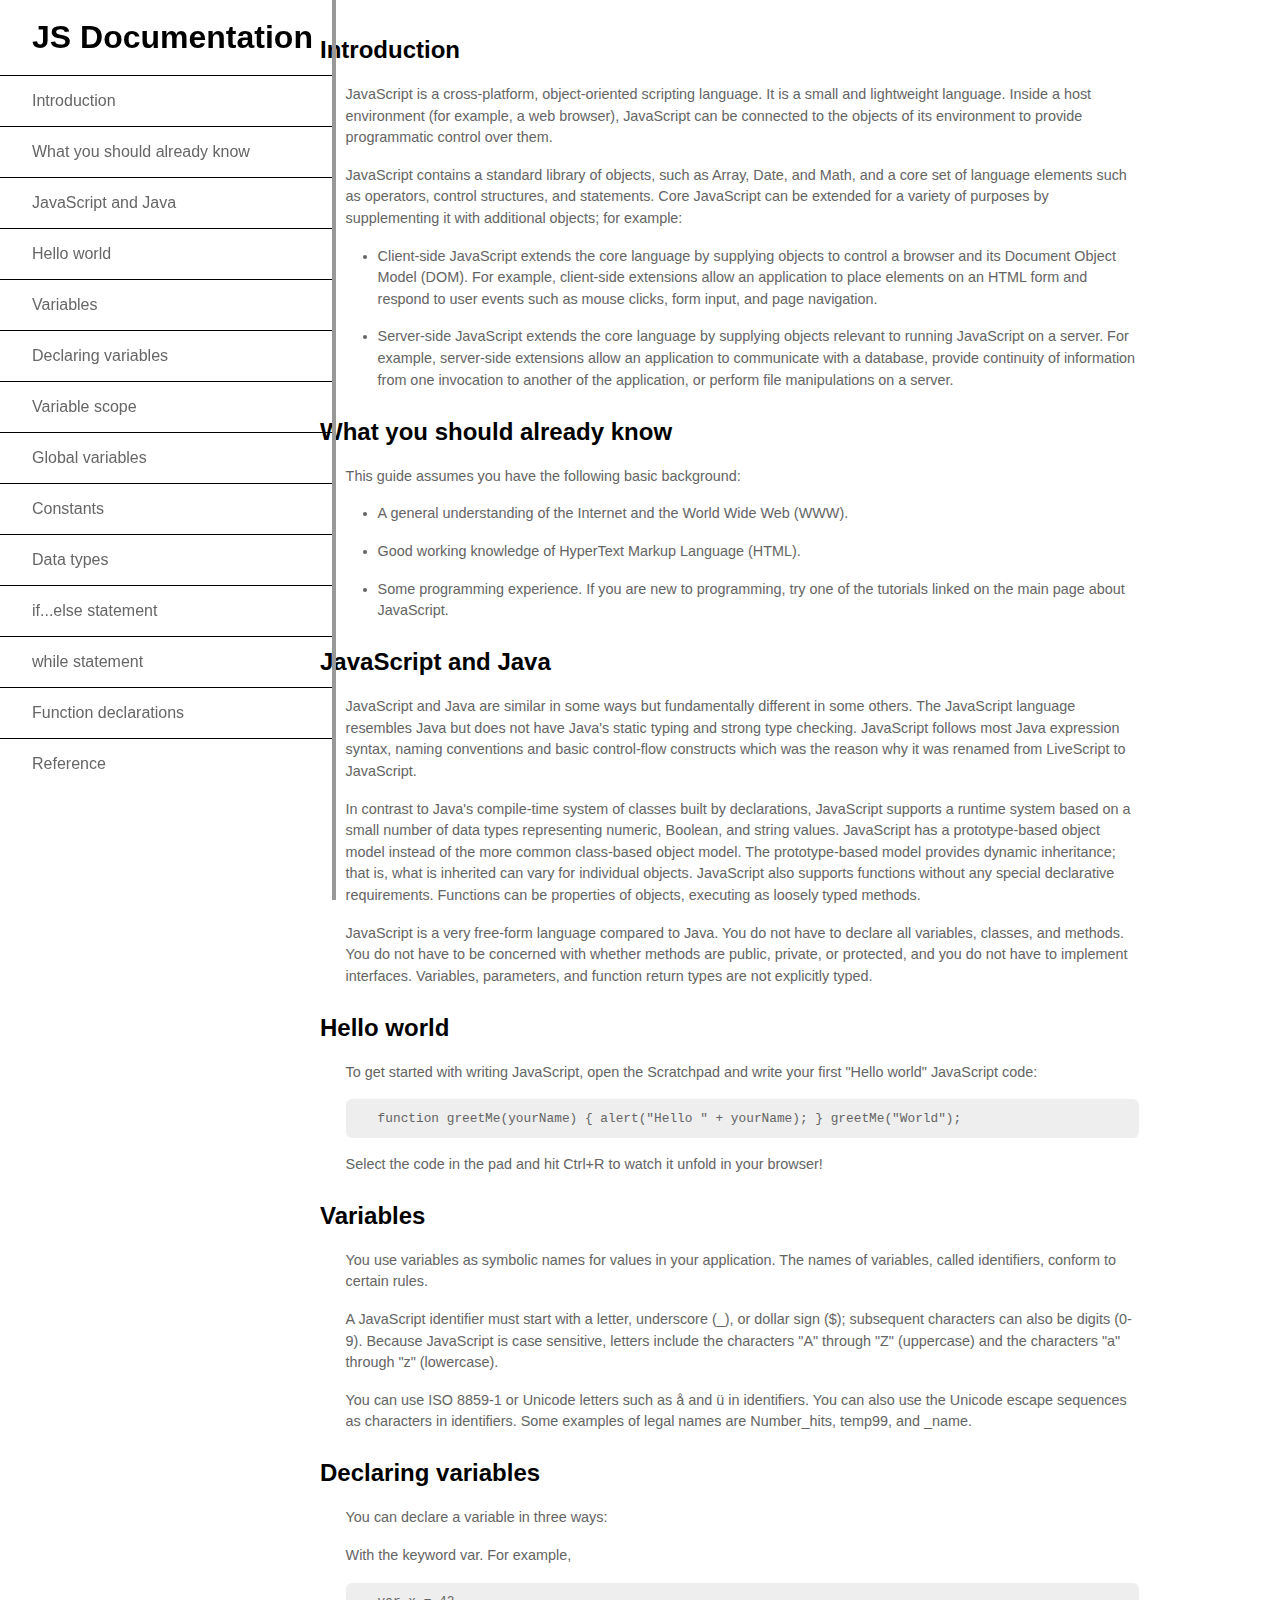
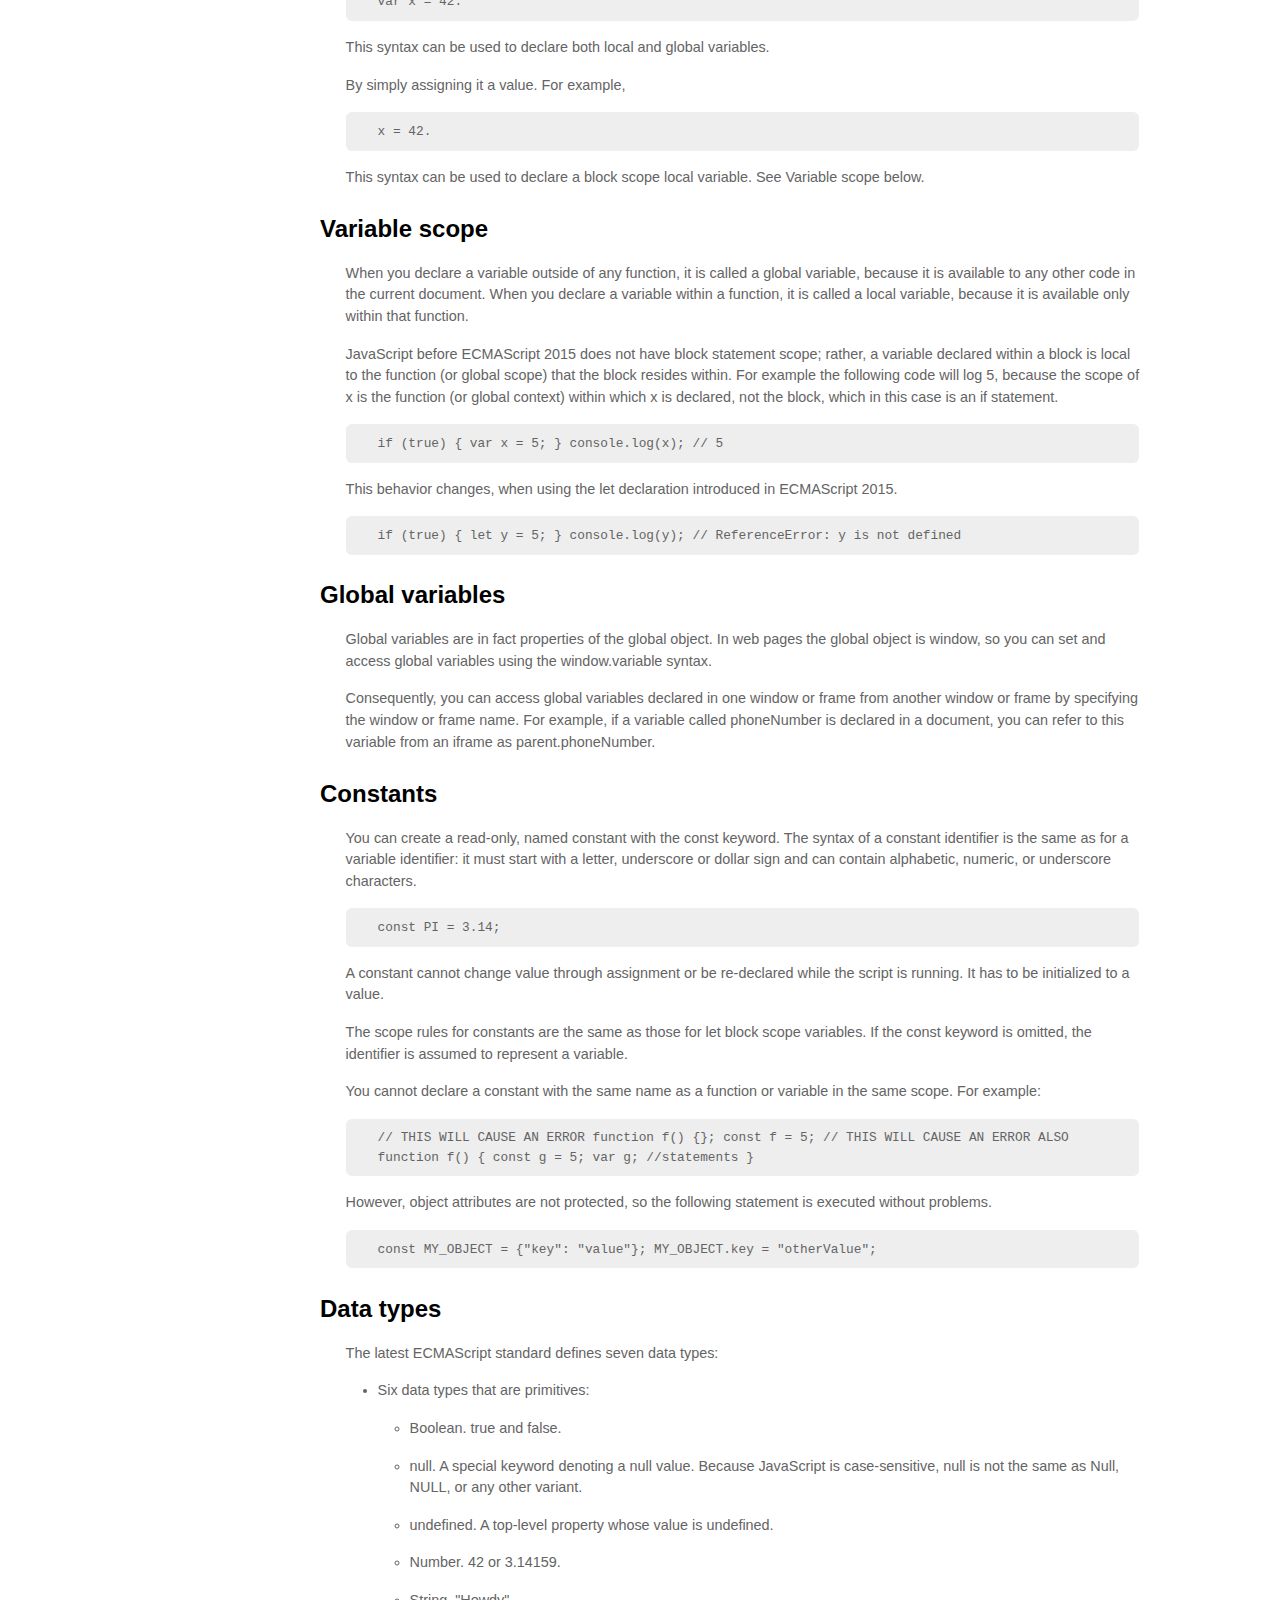
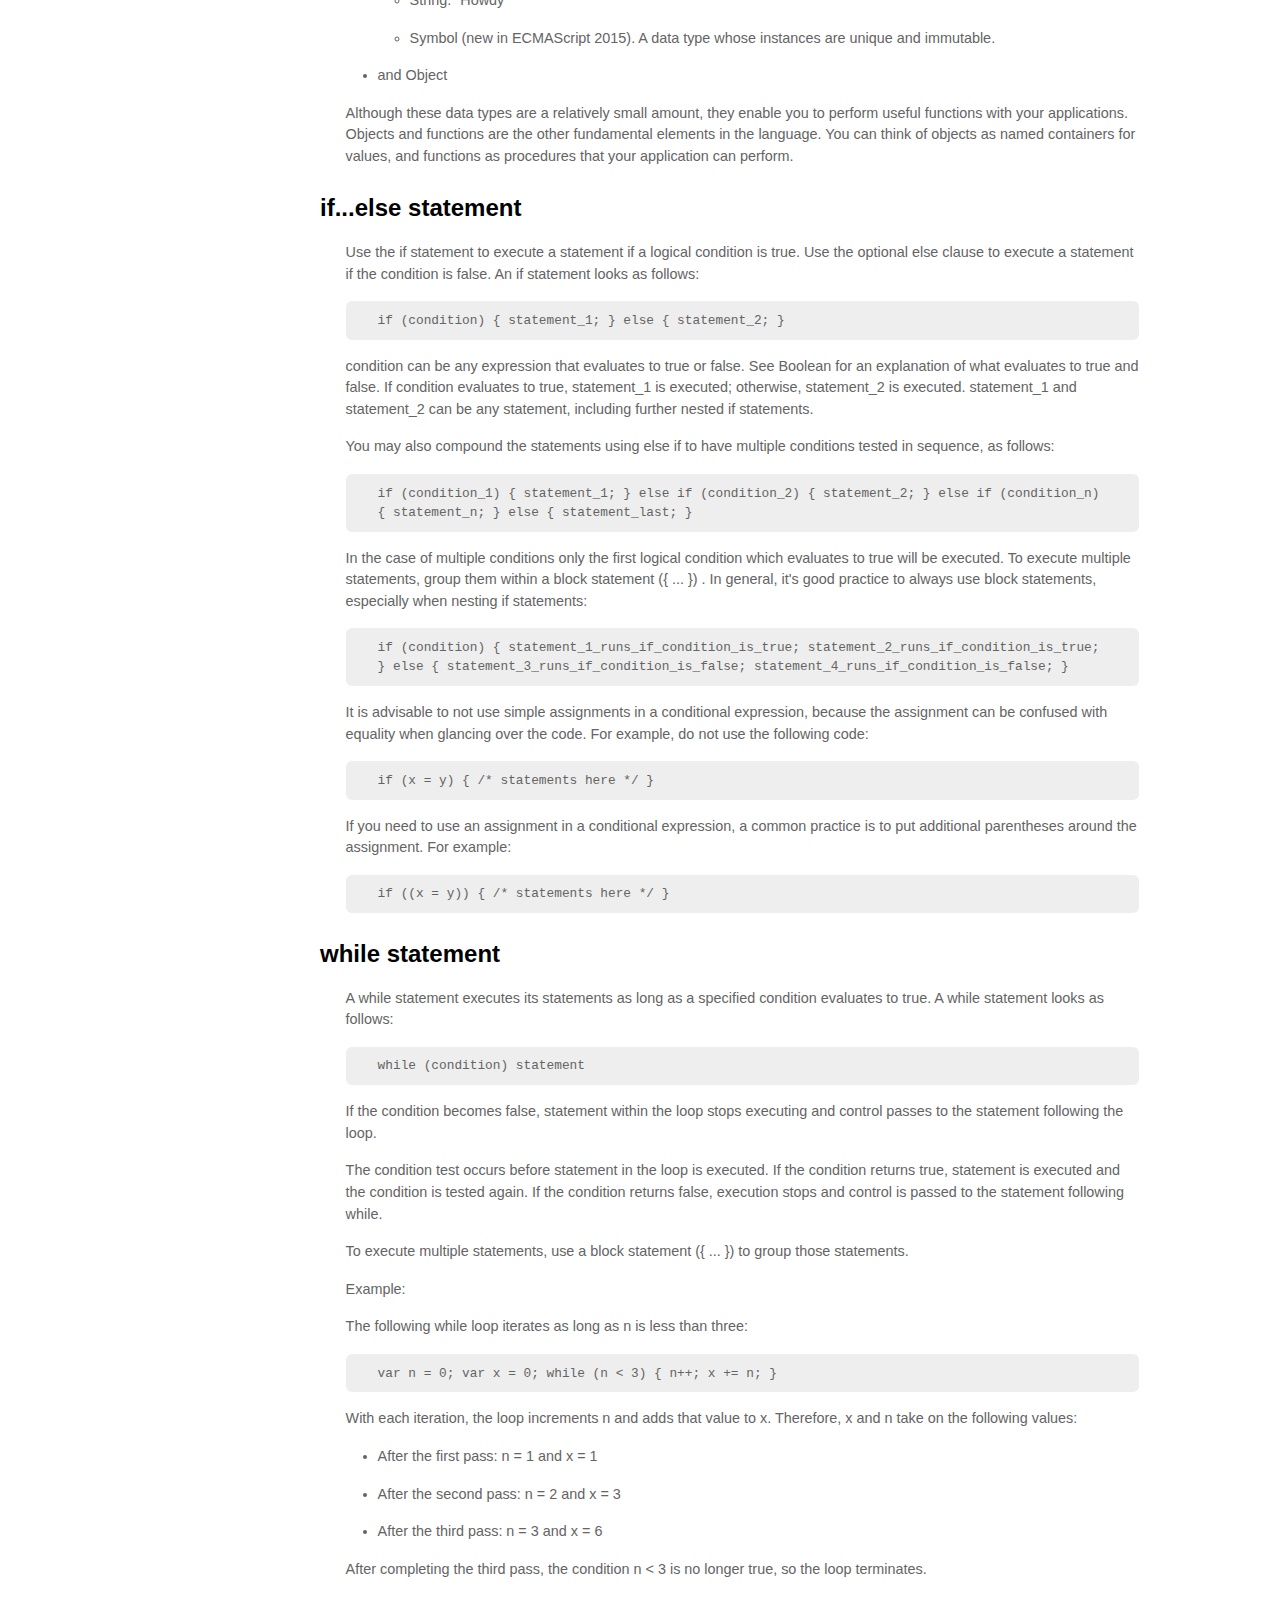
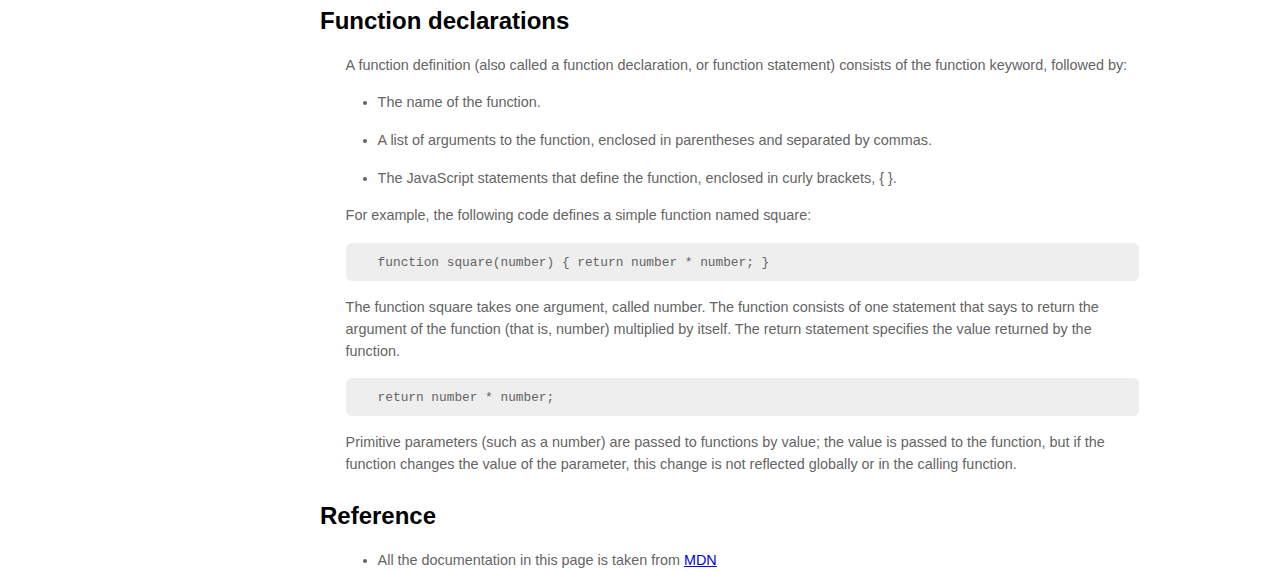
<file: fourth/index.html>
<!DOCTYPE html>
<html lang="en">

<head>
    <meta charset="UTF-8" />
    <meta http-equiv="X-UA-Compatible" content="IE=edge" />
    <meta name="viewport" content="width=device-width, initial-scale=1.0" />
    <link rel="stylesheet" href="style.css" />
    <title>Fourth</title>
</head>

<body>
    <nav id="navbar">
        <h1>JS Documentation</h1>
        <ul>
            <li><a class="nav-link" href="#Introduction">Introduction</a></li>
            <li>
                <a class="nav-link" href="#What_you_should_already_know">What you should already know</a>
            </li>
            <li>
                <a class="nav-link" href="#JavaScript_and_Java">JavaScript and Java</a>
            </li>
            <li><a class="nav-link" href="#Hello_world">Hello world</a></li>
            <li><a class="nav-link" href="#Variables">Variables</a></li>
            <li>
                <a class="nav-link" href="#Declaring_variables">Declaring variables</a>
            </li>
            <li><a class="nav-link" href="#Variable_scope">Variable scope</a></li>
            <li>
                <a class="nav-link" href="#Global_variables">Global variables</a>
            </li>
            <li><a class="nav-link" href="#Constants">Constants</a></li>
            <li><a class="nav-link" href="#Data_types">Data types</a></li>
            <li>
                <a class="nav-link" href="#if...else_statement">if...else statement</a>
            </li>
            <li><a class="nav-link" href="#while_statement">while statement</a></li>
            <li>
                <a class="nav-link" href="#Function_declarations">Function declarations</a>
            </li>
            <li><a class="nav-link" href="#Reference">Reference</a></li>
        </ul>
    </nav>

    <main>
        <section class="container" id="Introduction">
            <h2>Introduction</h2>
            <div class="content">
                <p>JavaScript is a cross-platform, object-oriented scripting language. It is a small and lightweight language. Inside a host environment (for example, a web browser), JavaScript can be connected to the objects of its environment to provide programmatic control over them.</p>
                <p>JavaScript contains a standard library of objects, such as Array, Date, and Math, and a core set of language elements such as operators, control structures, and statements. Core JavaScript can be extended for a variety of purposes by supplementing it with additional objects; for example:</p>
                
                <ul>
                    <li>Client-side JavaScript extends the core language by supplying objects to control a browser and its Document Object Model (DOM). For example, client-side extensions allow an application to place elements on an HTML form and respond to user events such as mouse clicks, form input, and page navigation.</li>
                    <li>Server-side JavaScript extends the core language by supplying objects relevant to running JavaScript on a server. For example, server-side extensions allow an application to communicate with a database, provide continuity of information from one invocation to another of the application, or perform file manipulations on a server.</li>
                </ul>
            </div>
        </section>

        <section class="container" id="What_you_should_already_know">
            <h2>What you should already know</h2>
            <div class="content">
                <p>This guide assumes you have the following basic background:</p>
                <ul>
                    <li>A general understanding of the Internet and the World Wide Web (WWW).</li>
                    <li>Good working knowledge of HyperText Markup Language (HTML).</li>
                    <li>Some programming experience. If you are new to programming, try one of the tutorials linked on the main page about JavaScript.</li>
                </ul>
            </div>
        </section>

        <section class="container" id="JavaScript_and_Java">
            <h2>JavaScript and Java</h2>
            <div class="content">
                <p>JavaScript and Java are similar in some ways but fundamentally different in some others. The JavaScript language resembles Java but does not have Java's static typing and strong type checking. JavaScript follows most Java expression syntax, naming conventions and basic control-flow constructs which was the reason why it was renamed from LiveScript to JavaScript.</p>
                <p>In contrast to Java's compile-time system of classes built by declarations, JavaScript supports a runtime system based on a small number of data types representing numeric, Boolean, and string values. JavaScript has a prototype-based object model instead of the more common class-based object model. The prototype-based model provides dynamic inheritance; that is, what is inherited can vary for individual objects. JavaScript also supports functions without any special declarative requirements. Functions can be properties of objects, executing as loosely typed methods.</p>
                <p>JavaScript is a very free-form language compared to Java. You do not have to declare all variables, classes, and methods. You do not have to be concerned with whether methods are public, private, or protected, and you do not have to implement interfaces. Variables, parameters, and function return types are not explicitly typed.</p>
            </div>
        </section>

        <section class="container" id="Hello_world">
            <h2>Hello world</h2>
            <div class="content">
                <p>To get started with writing JavaScript, open the Scratchpad and write your first "Hello world" JavaScript code:</p>
                <code>
                    function greetMe(yourName) { alert("Hello " + yourName); }
greetMe("World");
                </code>
                <p>Select the code in the pad and hit Ctrl+R to watch it unfold in your browser!</p>
            </div>
        </section>

        <section class="container" id="Variables">
            <h2>Variables</h2>
            <div class="content">
                <p>You use variables as symbolic names for values in your application. The names of variables, called identifiers, conform to certain rules.</p>
                <p>A JavaScript identifier must start with a letter, underscore (_), or dollar sign ($); subsequent characters can also be digits (0-9). Because JavaScript is case sensitive, letters include the characters "A" through "Z" (uppercase) and the characters "a" through "z" (lowercase).</p>
                <p>You can use ISO 8859-1 or Unicode letters such as å and ü in identifiers. You can also use the Unicode escape sequences as characters in identifiers. Some examples of legal names are Number_hits, temp99, and _name.</p>
            </div>
        </section>

        <section class="container" id="Declaring_variables">
            <h2>Declaring variables</h2>
            <div class="content">
                <p>You can declare a variable in three ways:</p>
                <p>With the keyword var. For example,</p>
                <code>
                    var x = 42.
                </code>
                <p> This syntax can be used to declare both local and global variables.</p>
                <p>By simply assigning it a value. For example,</p>
                <code>x = 42.</code>
                <p>This syntax can be used to declare a block scope local variable. See Variable scope below.</p>
            </div>
        </section>

        <section class="container" id="Variable_scope">
            <h2>Variable scope</h2>
            <div class="content">
                <p>When you declare a variable outside of any function, it is called a global variable, because it is available to any other code in the current document. When you declare a variable within a function, it is called a local variable, because it is available only within that function.</p>
                <p>JavaScript before ECMAScript 2015 does not have block statement scope; rather, a variable declared within a block is local to the function (or global scope) that the block resides within. For example the following code will log 5, because the scope of x is the function (or global context) within which x is declared, not the block, which in this case is an if statement.</p>
                <code>if (true) { var x = 5; } console.log(x); // 5</code>
                <p>This behavior changes, when using the let declaration introduced in ECMAScript 2015.</p>
                <code>if (true) { let y = 5; } console.log(y); // ReferenceError: y is not
                    defined</code>
            </div>
        </section>

        <section class="container" id="Global_variables">
            <h2>Global variables</h2>
            <div class="content">
                <p>Global variables are in fact properties of the global object. In web pages the global object is window, so you can set and access global variables using the window.variable syntax.</p>
                <p>Consequently, you can access global variables declared in one window or frame from another window or frame by specifying the window or frame name. For example, if a variable called phoneNumber is declared in a document, you can refer to this variable from an iframe as parent.phoneNumber.</p>
            </div>
        </section>

        <section class="container" id="Constants">
            <h2>Constants</h2>
            <div class="content">
                <p>You can create a read-only, named constant with the const keyword. The syntax of a constant identifier is the same as for a variable identifier: it must start with a letter, underscore or dollar sign and can contain alphabetic, numeric, or underscore characters.</p>
                <code>const PI = 3.14;</code>
                <p>A constant cannot change value through assignment or be re-declared while the script is running. It has to be initialized to a value.</p>
                <p>The scope rules for constants are the same as those for let block scope variables. If the const keyword is omitted, the identifier is assumed to represent a variable.</p>
                <p>You cannot declare a constant with the same name as a function or variable in the same scope. For example:</p>
                <code>// THIS WILL CAUSE AN ERROR function f() {}; const f = 5; // THIS WILL
                    CAUSE AN ERROR ALSO function f() { const g = 5; var g; //statements
                    }</code>
                    <p>However, object attributes are not protected, so the following statement is executed without problems.</p>
                    <code>const MY_OBJECT = {"key": "value"}; MY_OBJECT.key = "otherValue";</code>
            </div>
        </section>

        <section class="container" id="Data_types">
            <h2>Data types</h2>
            <div class="content">
                <p>The latest ECMAScript standard defines seven data types:</p>
                <ul>
                    <li>Six data types that are primitives:</li>
                    <ul>
                        <li>Boolean. true and false.</li>
                        <li>null. A special keyword denoting a null value. Because JavaScript is case-sensitive, null is not the same as Null, NULL, or any other variant.</li>
                        <li>undefined. A top-level property whose value is undefined.</li>
                        <li>Number. 42 or 3.14159.</li>
                        <li>String. "Howdy"</li>
                        <li>Symbol (new in ECMAScript 2015). A data type whose instances are unique and immutable.</li>
                    </ul>
                    <li>and Object</li>
                </ul>
                <p>Although these data types are a relatively small amount, they enable you to perform useful functions with your applications. Objects and functions are the other fundamental elements in the language. You can think of objects as named containers for values, and functions as procedures that your application can perform.</p>
            </div>
        </section>

        <section class="container" id="if...else_statement">
            <h2>if...else statement</h2>
            <div class="content">
                <p>Use the if statement to execute a statement if a logical condition is true. Use the optional else clause to execute a statement if the condition is false. An if statement looks as follows:</p>
                <code>if (condition) { statement_1; } else { statement_2; }</code>
                <p>condition can be any expression that evaluates to true or false. See Boolean for an explanation of what evaluates to true and false. If condition evaluates to true, statement_1 is executed; otherwise, statement_2 is executed. statement_1 and statement_2 can be any statement, including further nested if statements.</p>
                <p>You may also compound the statements using else if to have multiple conditions tested in sequence, as follows:</p>
                <code>if (condition_1) { statement_1; } else if (condition_2) { statement_2;
                } else if (condition_n) { statement_n; } else { statement_last; }</code>
                <p>In the case of multiple conditions only the first logical condition which evaluates to true will be executed. To execute multiple statements, group them within a block statement ({ ... }) . In general, it's good practice to always use block statements, especially when nesting if statements:</p>
                <code>if (condition) { statement_1_runs_if_condition_is_true;
                    statement_2_runs_if_condition_is_true; } else {
                    statement_3_runs_if_condition_is_false;
                    statement_4_runs_if_condition_is_false; }</code>
                    <p>It is advisable to not use simple assignments in a conditional expression, because the assignment can be confused with equality when glancing over the code. For example, do not use the following code:</p>
                    <code>if (x = y) { /* statements here */ }</code>
                    <p>If you need to use an assignment in a conditional expression, a common practice is to put additional parentheses around the assignment. For example:</p>
                    <code>if ((x = y)) { /* statements here */ }</code>
            </div>
        </section>

        <section class="container" id="while_statement">
            <h2>while statement</h2>
            <div class="content">
                <p>A while statement executes its statements as long as a specified condition evaluates to true. A while statement looks as follows:</p>
                <code>while (condition) statement</code>
                <p>If the condition becomes false, statement within the loop stops executing and control passes to the statement following the loop.</p>
                <p>The condition test occurs before statement in the loop is executed. If the condition returns true, statement is executed and the condition is tested again. If the condition returns false, execution stops and control is passed to the statement following while.</p>
                <p>To execute multiple statements, use a block statement ({ ... }) to group those statements.</p>
                <p>Example:</p>
                <p>The following while loop iterates as long as n is less than three:</p>
                <code>var n = 0; var x = 0; while (n < 3) { n++; x += n; }</code>
                <p>With each iteration, the loop increments n and adds that value to x. Therefore, x and n take on the following values:</p>
                <ul>
                    <li>After the first pass: n = 1 and x = 1</li>
                    <li>After the second pass: n = 2 and x = 3</li>
                    <li>After the third pass: n = 3 and x = 6</li>
                </ul>
                <p>After completing the third pass, the condition n < 3 is no longer true, so the loop terminates.</p>
            </div>
        </section>

        <section class="container" id="Function_declarations">
            <h2>Function declarations</h2>
            <div class="content">
                <p>A function definition (also called a function declaration, or function statement) consists of the function keyword, followed by:</p>
                <ul>
                    <li>The name of the function.</li>
                    <li>A list of arguments to the function, enclosed in parentheses and separated by commas.</li>
                    <li>The JavaScript statements that define the function, enclosed in curly brackets, { }.</li>
                </ul>
                <p>For example, the following code defines a simple function named square:</p>
                <code>function square(number) { return number * number; }</code>
                <p>The function square takes one argument, called number. The function consists of one statement that says to return the argument of the function (that is, number) multiplied by itself. The return statement specifies the value returned by the function.</p>
                <code>return number * number;</code>
                <p>Primitive parameters (such as a number) are passed to functions by value; the value is passed to the function, but if the function changes the value of the parameter, this change is not reflected globally or in the calling function.</p>
            </div>
        </section>

        <section class="container" id="Reference">
            <h2>Reference</h2>
            <div class="content">
                <ul>
                    <li>All the documentation in this page is taken from <a href="https://developer.mozilla.org/en-US/docs/Web/JavaScript/Guide">MDN</a></li>
                </ul>
            </div>
        </section>
    </main>
</body>

</html>
</file>
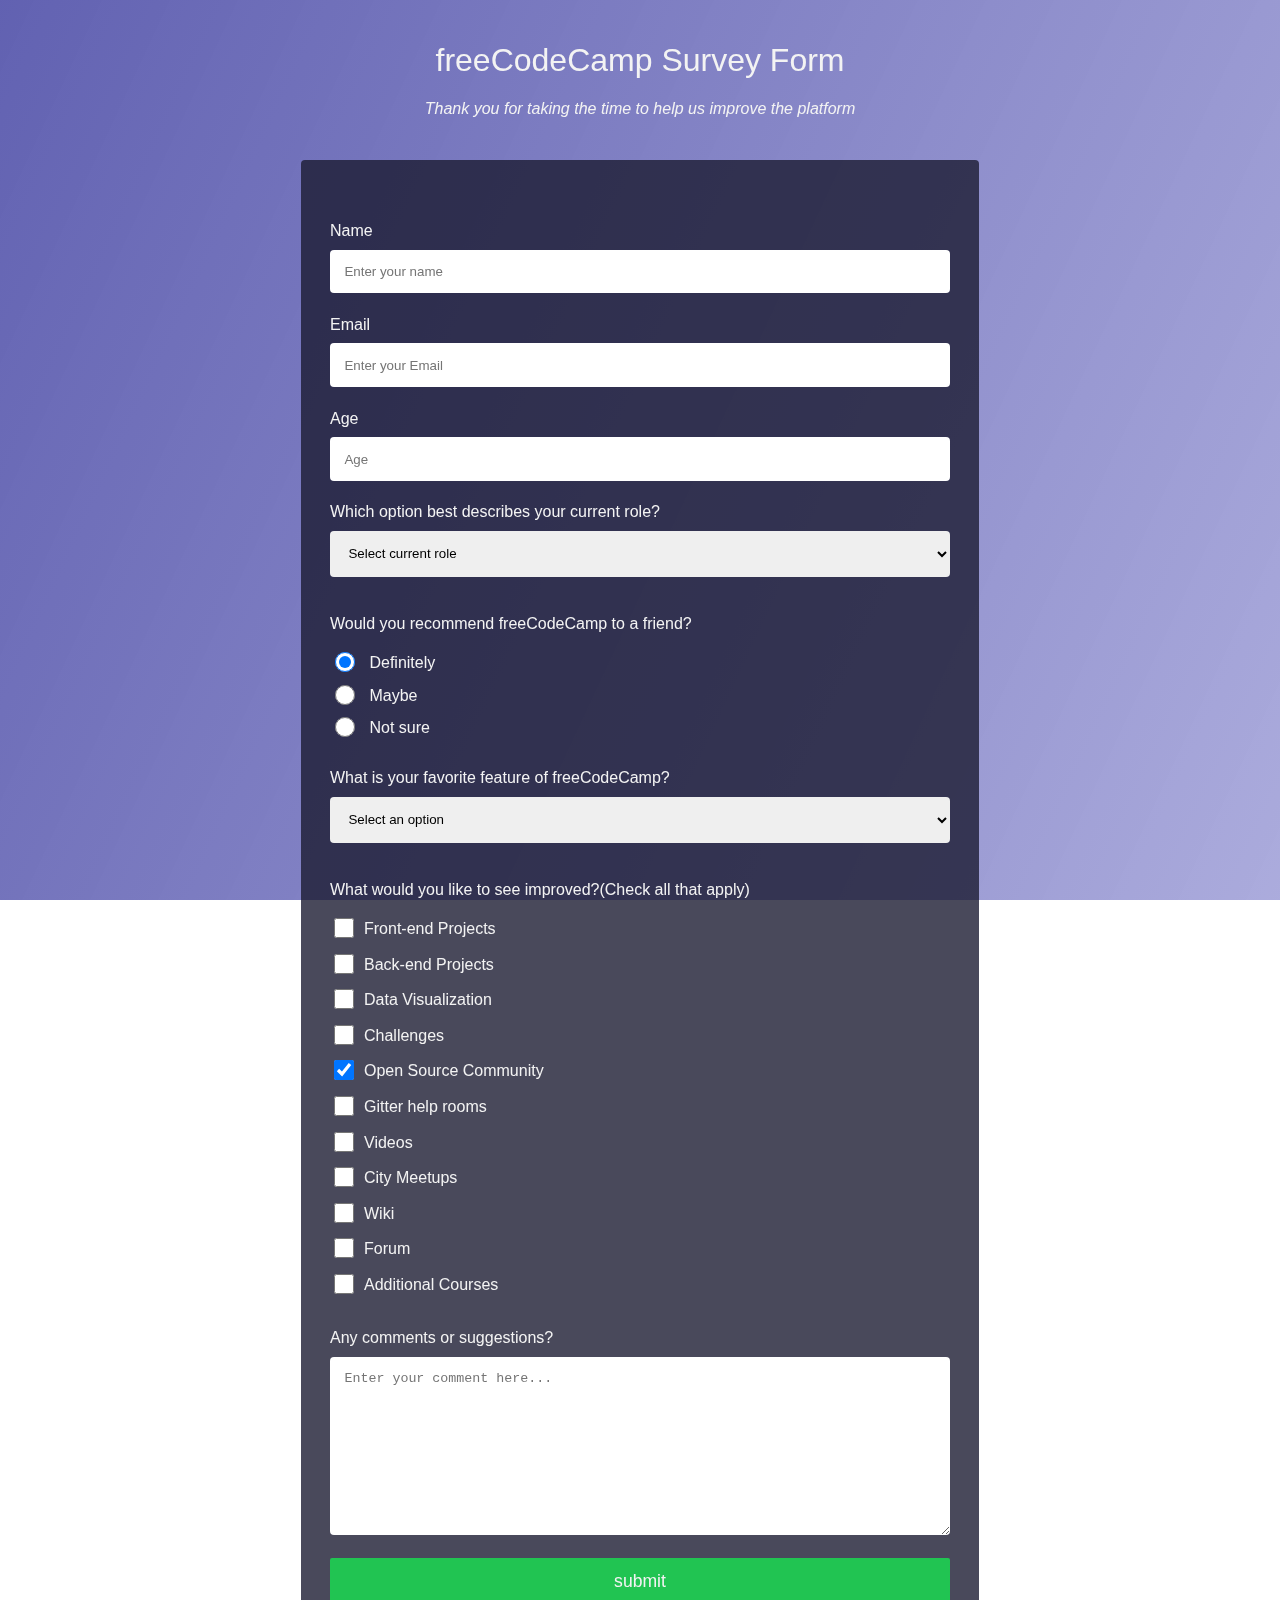
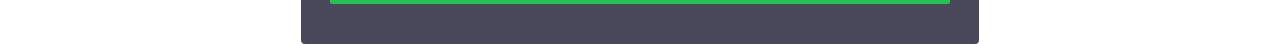
<file: second/index.html>
<!DOCTYPE html>
<html lang="en">
<head>
    <meta charset="UTF-8">
    <meta http-equiv="X-UA-Compatible" content="IE=edge">
    <meta name="viewport" content="width=device-width, initial-scale=1.0">
    <link rel="stylesheet" href="style.css">
    <title>Second</title>
</head>
<body>
    <div class="container">
    <div class="header">

        <h1 id="title" >freeCodeCamp Survey Form</h1>
        <p id="description">Thank you for taking the time to help us improve the platform</p>
    </div>
        
    <form id="servey-form">
        <div class="form-control">
            <label id="name-label" for="name">Name</label>
            <input type="text" id="name" name="" placeholder="Enter your name" required>
        </div>
        
        <div class="form-control">
            <label id="email-label" for="email">Email</label>
            <input type="email" id="email" name="" placeholder="Enter your Email" required>
        </div>
        
        <div class="form-control">
            <label id="number-label" for="age">Age</label>
            <input type="number" id="age" name="" placeholder="Age" min="18" max="90">
        </div>
        
        <div class="form-control">
            <label id="dropdown-label" for="dropdown">Which option best describes your current role?</label>
          <select name="" id="dropdown">
            <option disabled selected value>Select current role</option>
            <option value="student">Student</option>
            <option value="job">Full Time Job</option>
            <option value="learner">Full Time Learner</option>
            <option value="preferNo">Prefer not to say</option>
            <option value="other">Other</option>
          </select>
        </div>

        <div class="form-control">
            <p>Would you recommend freeCodeCamp to a friend?</p>

            <label>
                <input name="user-recommend"
                value="definitely"
                type="radio"
                class="input-radio"
                checked>
                Definitely</label>
            <label>
                <input name="user-recommend"
                value="maybe"
                type="radio"
                class="input-radio">
                Maybe</label>
            <label>
                <input name="user-recommend"
                value="not-sure"
                type="radio"
                class="input-radio">
                Not sure</label>
        </div>

        <div class="form-control">
            <label for="most-like" id="dropsown-label">What is your favorite feature of freeCodeCamp?</label>
            <select id="most-like" name="mostLike" class="form-control" required>
                <option value disabled selected>Select an option</option>
                <option value="challenges">Challenges</option>
                <option value="projects">Projects</option>
                <option value="community">Community</option>
                <option value="openSource">Open Source</option>
            </select>
        </div>

        <div class="form-control">
            <p>What would you like to see improved?<span>(Check all that apply)</span></p>
            <label for=""><input name="prefer"
                value="front-end-projects"
                type="checkbox"
                class="input-checkbox">Front-end Projects</label>
                <label>
                    <input name="prefer"
                      value="back-end-projects"
                      type="checkbox"
                      class="input-checkbox"
                    />Back-end Projects</label>
                  <label
                    ><input name="prefer"
                      value="data-visualization"
                      type="checkbox"
                      class="input-checkbox"
                    />Data Visualization</label>
                  <label
                    ><input name="prefer"
                      value="challenges"
                      type="checkbox"
                      class="input-checkbox"
                    />Challenges</label>
                  <label
                    ><input name="prefer"
                      value="open-source-community"
                      type="checkbox"
                      class="input-checkbox" checked
                    />Open Source Community</label>
                  <label
                    ><input name="prefer"
                      value="gitter-help-rooms"
                      type="checkbox"
                      class="input-checkbox"
                    />Gitter help rooms</label>
                  <label
                    ><input name="prefer"
                      value="videos"
                      type="checkbox"
                      class="input-checkbox"
                    />Videos</label >
                  <label
                    ><input name="prefer"
                      value="city-meetups"
                      type="checkbox"
                      class="input-checkbox"
                    />City Meetups</label>
                  <label
                    ><input   name="prefer"
                      value="wiki"
                      type="checkbox"
                      class="input-checkbox"
                    />Wiki</label>
                  <label
                    ><input  name="prefer"
                      value="forum"
                      type="checkbox"
                      class="input-checkbox"
                    />Forum</label>
                  <label
                    ><input name="prefer"
                      value="additional-courses"
                      type="checkbox"
                      class="input-checkbox"
                    />Additional Courses</label>
        </div>

        <div class="form-control">
            <label for="" id="">
                Any comments or suggestions?
            </label>
            <textarea name="" id="" cols="30" rows="10" placeholder="Enter your comment here..."></textarea>
        </div>
        <button type="submit" value="submit" id="submit" class="submit">submit</button>
    </form>
</div>
</body>
</html>
</file>
<file: fourth/style.css>
*{
    margin: 0;
    padding: 0;
    box-sizing: border-box;
}
html, body{
    width: 100%;
    height: 100%;
    font-family: Arial, "Helvetica Neue", Helvetica, sans-serif;
 
}
#navbar{
    min-width: 18rem;
    height: 100%;
    border-right: 4px solid #999;
    position: fixed;
    left: 0;
    top: 0;
}
#navbar h1{
    padding: 1.2rem;
    padding-left: 2rem;
}
#navbar ul{
    margin-left: 0;
    padding-left: 0;
}
#navbar li{
list-style: none;
width: 100%;
border-top: 1px solid #000;
}
#navbar .nav-link{
    display: block;
    padding: 1rem 0;
    padding-left: 2rem;
    text-decoration: none;
    color: rgb(102, 102, 102);
}


main{
    margin-top: 2rem;
    margin-right: 11%;
    margin-left: 20rem;
    line-height: 1.5;
}
.container{
    margin-bottom: 1.4rem;
    
}
.container h2{
    font-weight: 600;
    margin-bottom: 1rem;
}
.content{
    padding-left: 1.6rem;
    font-size: .9rem;
    color: rgb(100, 100, 100);
}
.content p{
    margin-bottom: 1rem;
}
.content ul{
    padding-left: 2rem;
}
.content li{
    margin-bottom: 1rem;
}
.content code{
    padding:.6rem 2rem;
    background-color: #eee;
    margin: 1rem auto;
    border-radius:6px;
    display: block;
    font-size: .8rem;
}


@media (max-width: 800px) {
    #navbar{
       width: 100%;
       height: 17rem;
       display: block;
       position: absolute;
       top: 0;
       left: 0;
       border-bottom: 2px solid #000;
       z-index: 1;
       right: 0;
       margin-right: 0;
       padding-right: 0;
    }
    #navbar h1{
        text-align: center;
    }
    #navbar ul{
        height: 12rem;
        overflow-y: auto;
        width: 100%;
        margin-right: 0;
        padding-right: 0;
    }
    main{
        margin-top: 18rem;
        width: 100%;
        margin-left: 2rem;
        padding-right: 11%;
    }
}
</file>
<file: second/style.css>
html,body{
    margin: 0;
    box-sizing: border-box;
    font-family:sans-serif;
    color: #f3f3f3;
  width: 100%;
  height: 100%;
}
body::before{
    content:'';
    position:fixed;
    top: 0;
    left: 0;
    height: 100%;
    width: 100%;
    z-index: -1;
    background-image: linear-gradient(
        115deg,
        rgba(58, 58, 158, 0.8),
        rgba(136, 136, 206, 0.7)
      ),
      url(https://cdn.freecodecamp.org/testable-projects-fcc/images/survey-form-background.jpeg);
    background-size: cover;
    background-repeat: no-repeat;
    background-position: center;
}
.container{
 text-align: center;
 margin: 0 auto;
 
}
.header{

    margin: 2.6em auto;
}
.header h1{
    font-weight: 400;
}
.header p#description{
    font-weight: 100;
    font-style: italic;
}
form{
    background-color:rgba(27, 27, 50, 0.8);
    padding: 2.5rem 1.8rem;
  border-radius: 0.25rem;
 margin: 0 auto;

}
.form-control{
    display: flex;
    flex-direction:column;
    align-items: stretch;
    margin: 1.4em 0;
}
.form-control label{
    align-self: flex-start;
    margin-bottom: 0.6em;
}
.form-control> input ,.form-control> select,.form-control> textarea{
    padding: .9rem;
    border-radius:4px;
    outline: 0;
    border: none;
    left: 0;
    margin: 0;
}
.form-control p{
    align-self: flex-start;
}
.input-radio,
.input-checkbox {
  display: inline-block;
  margin-right: 0.625rem;
  min-height: 1.25rem;
  min-width: 1.25rem;
  vertical-align: sub;
}

.input-textarea {
  min-height: 120px;
  width: 100%;
}

.submit{
  display: block;
  width: 100%;
  padding: .8rem;
  background: rgb(33, 196, 82);;
  color: inherit;
  border-radius: 2px;
  cursor: pointer;
  outline: 0;
  border: none;
  font-size: 1.1rem;
}






@media (min-width:576px) {
    .container{
        max-width: 540px;
        margin-left: auto;
        margin-right: auto;
    }
    form{
        max-width: 480px;
        margin-left: auto;
        margin-right: auto;
    }
}
@media (min-width:768px) {
    .container{
        max-width: 720px;
        margin-left: auto;
        margin-right: auto;
    }
    form{
        max-width: 620px;
        margin-left: auto;
        margin-right: auto;
    }
}
</file>
